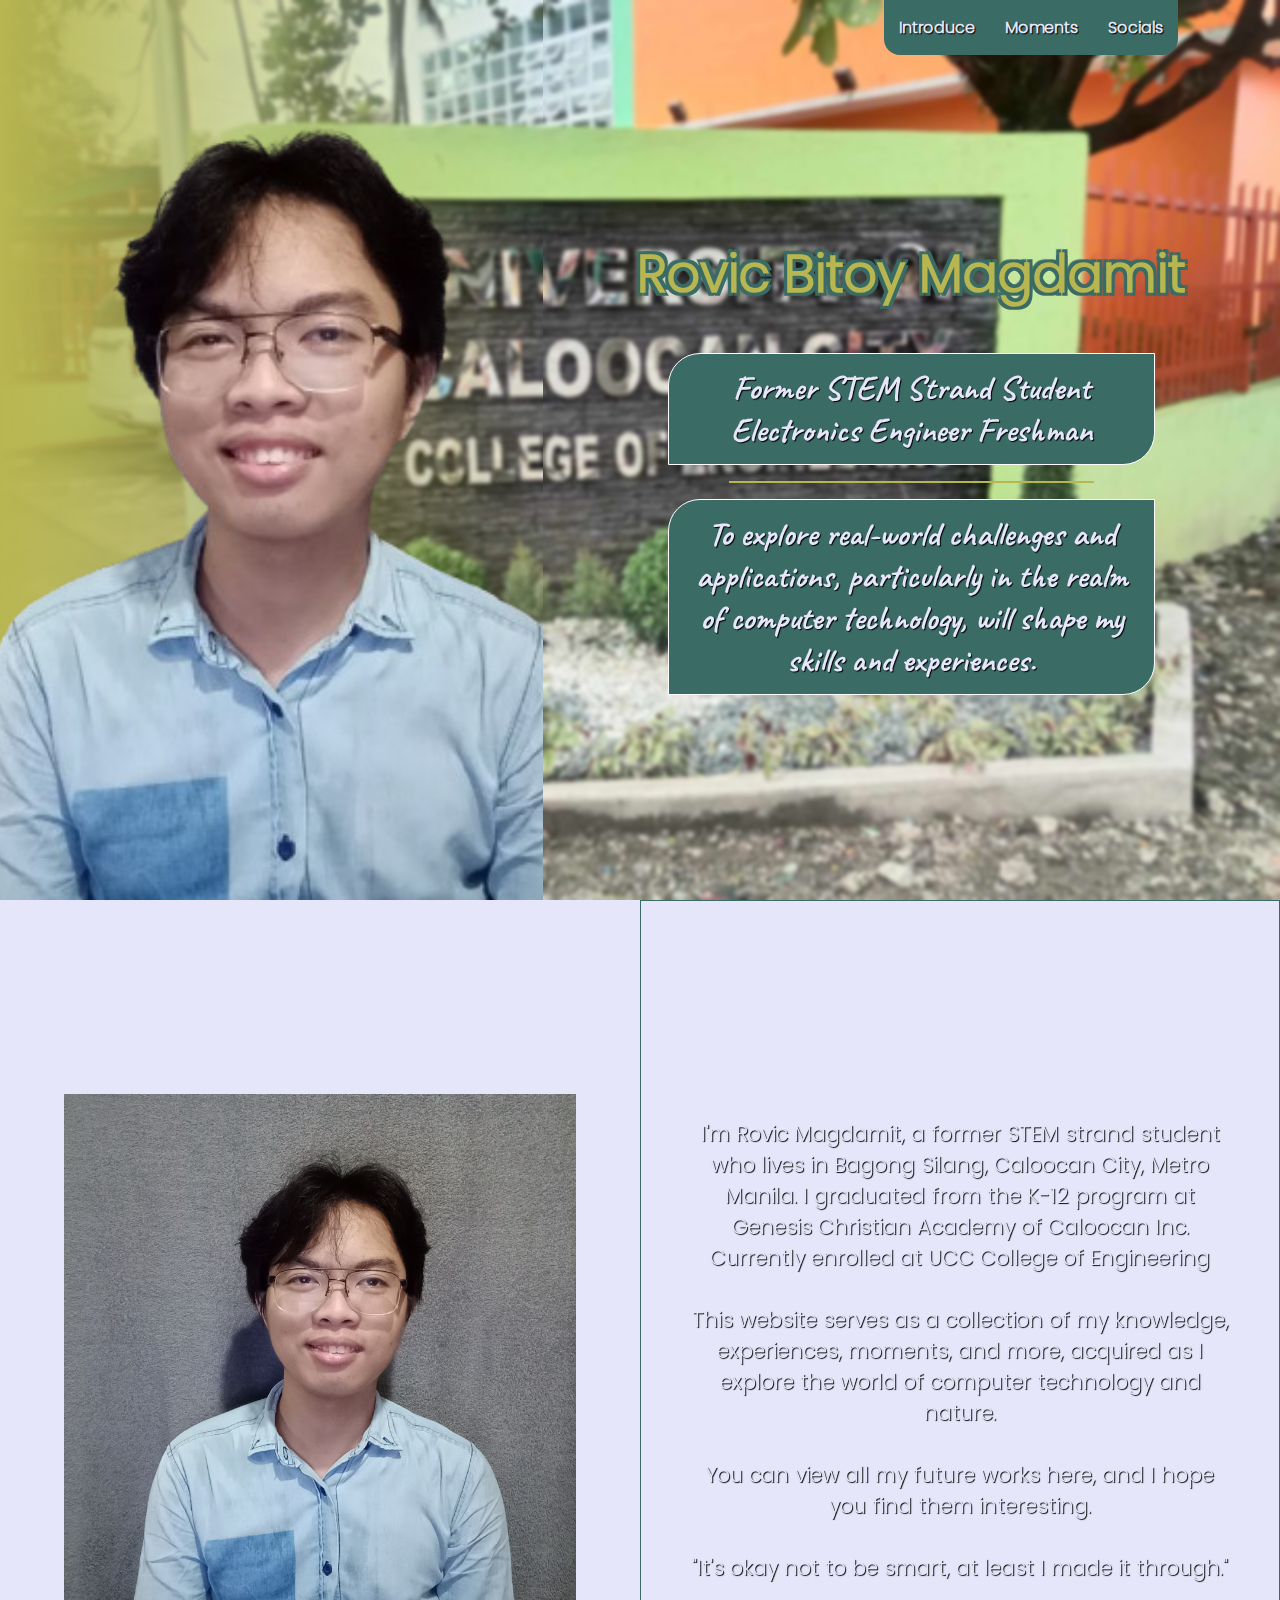
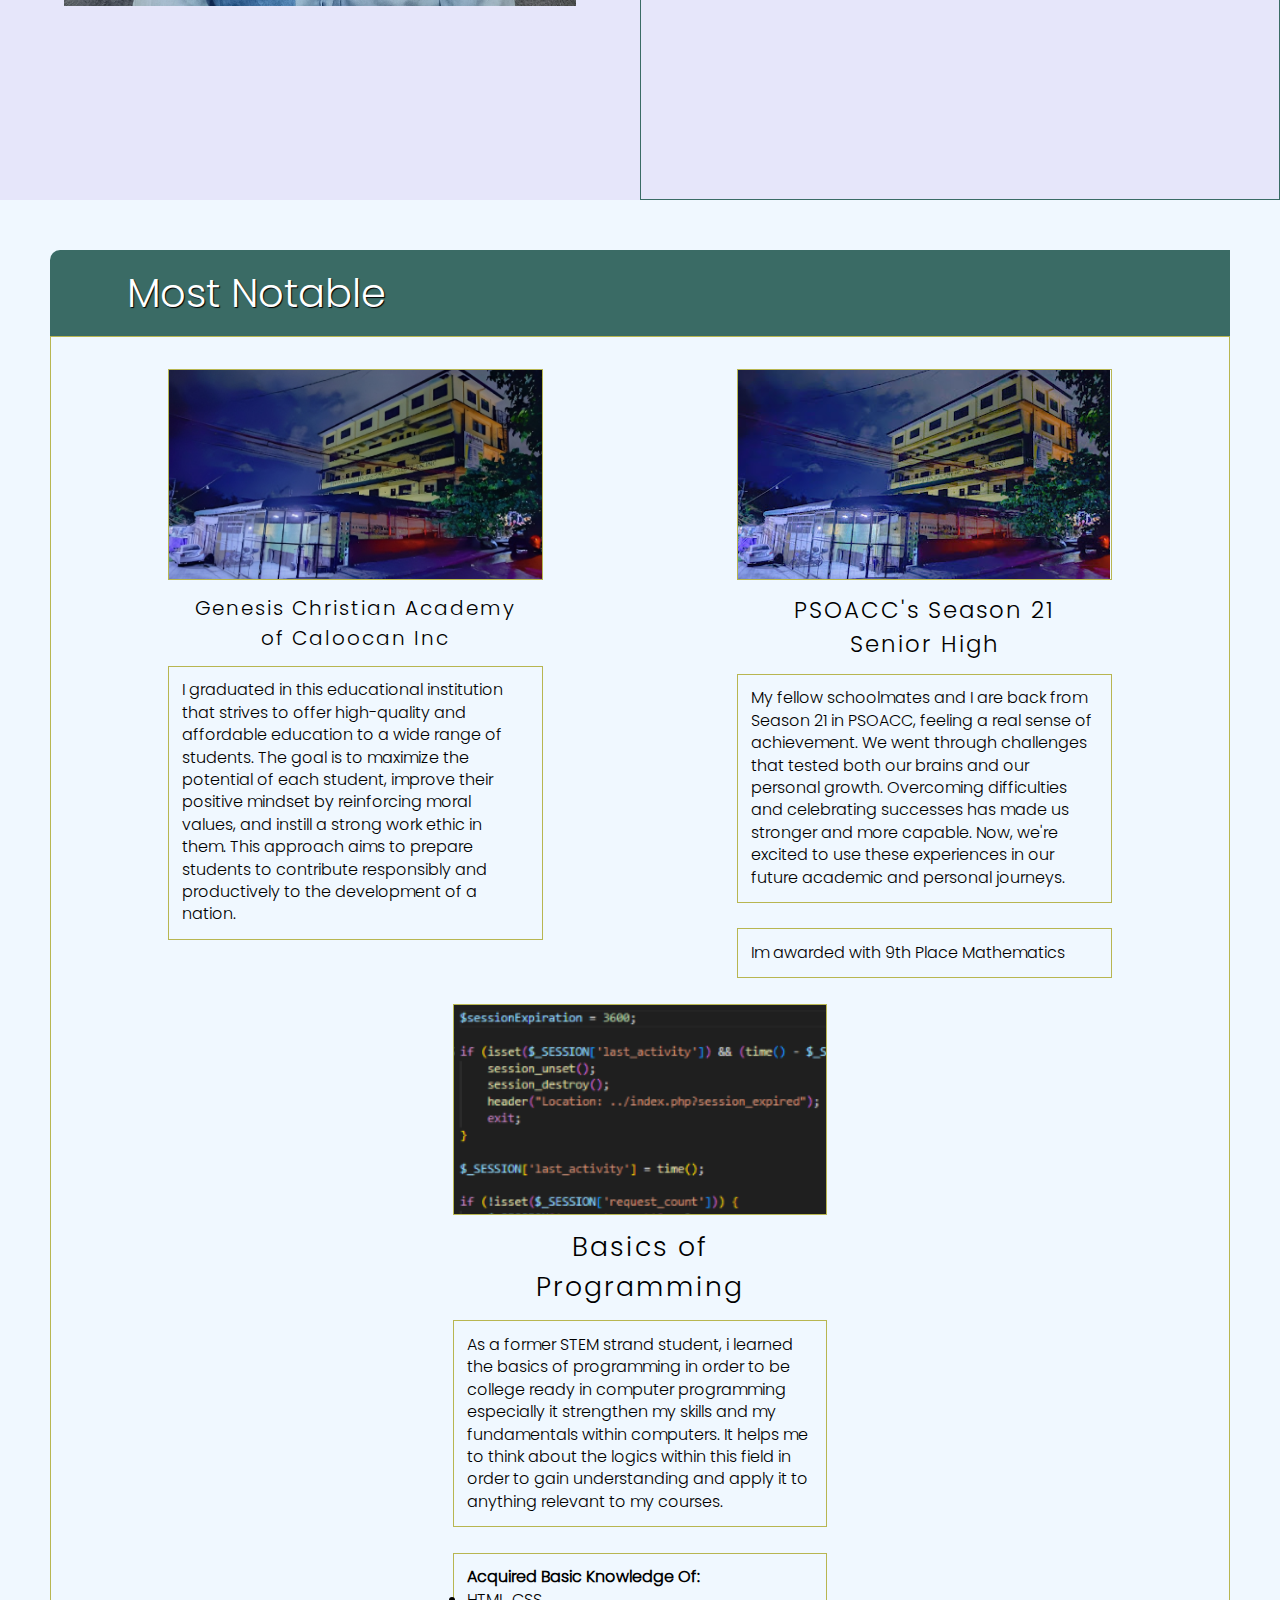
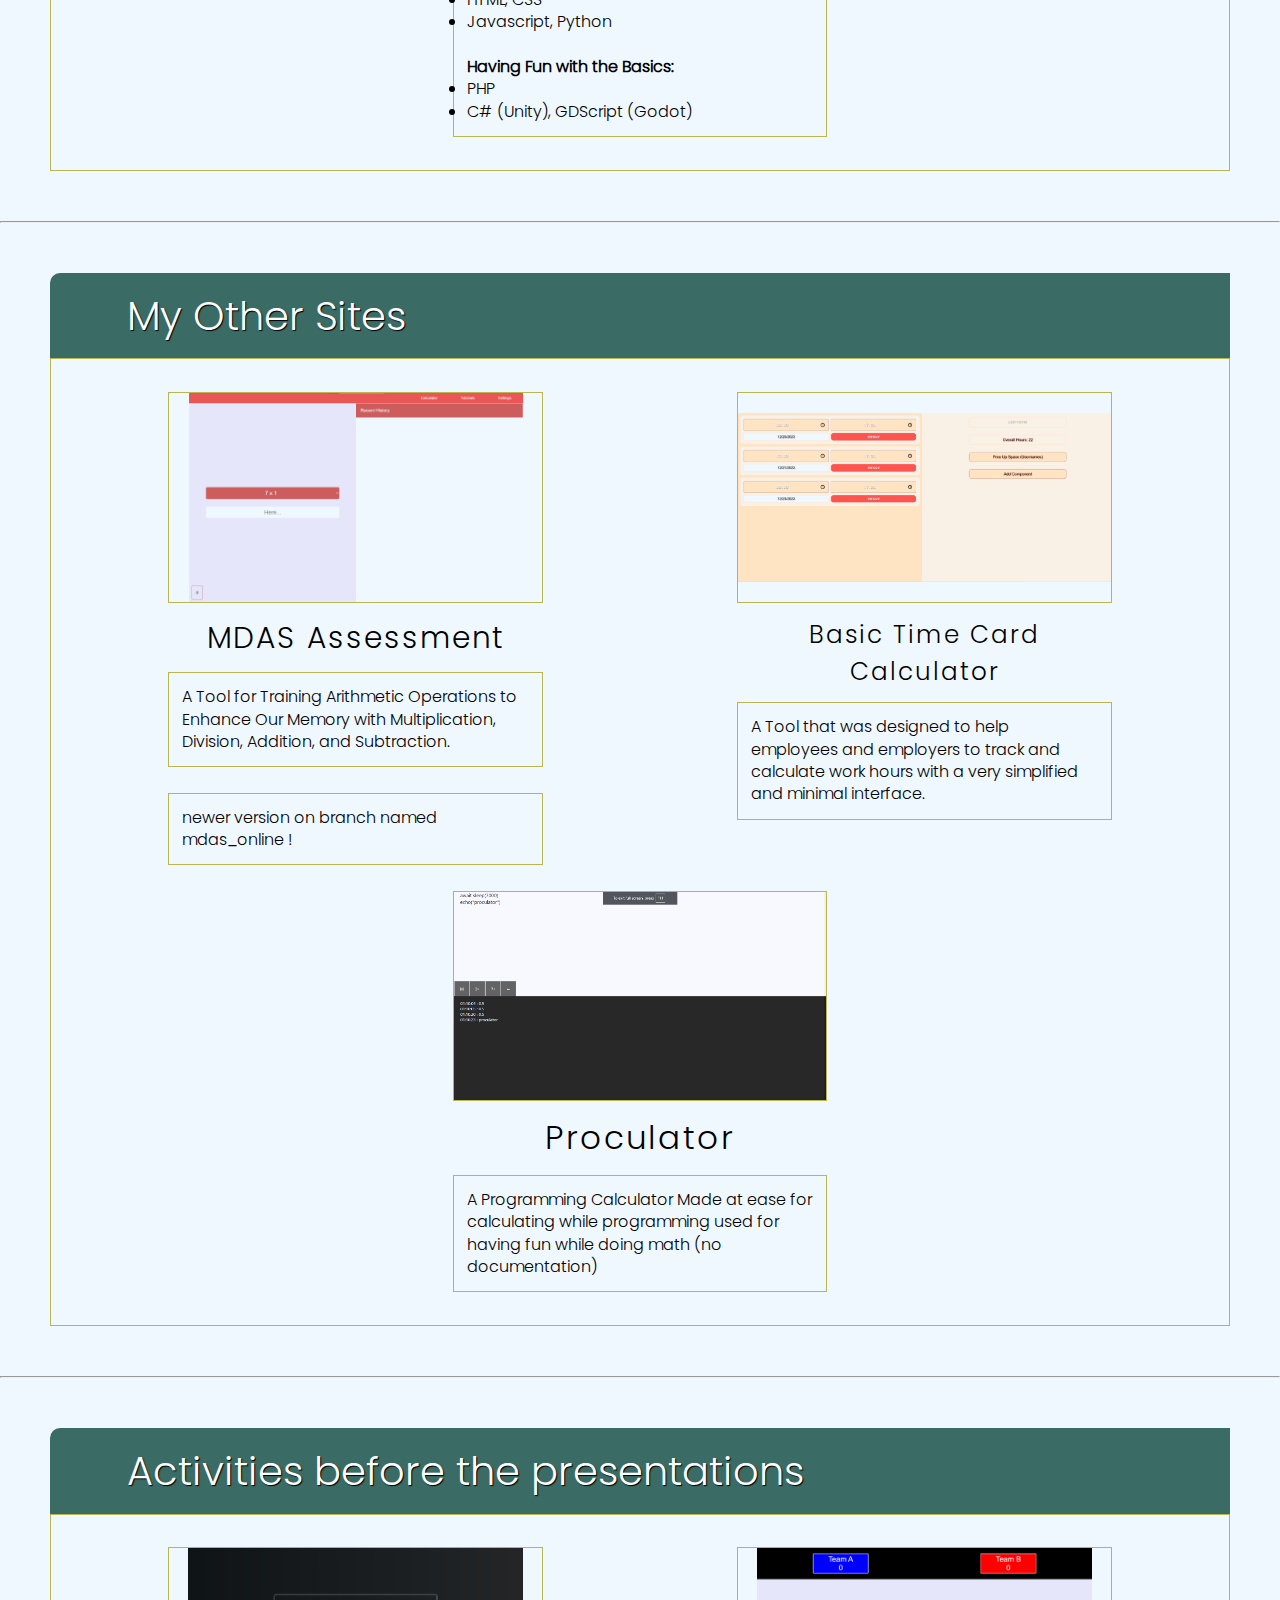
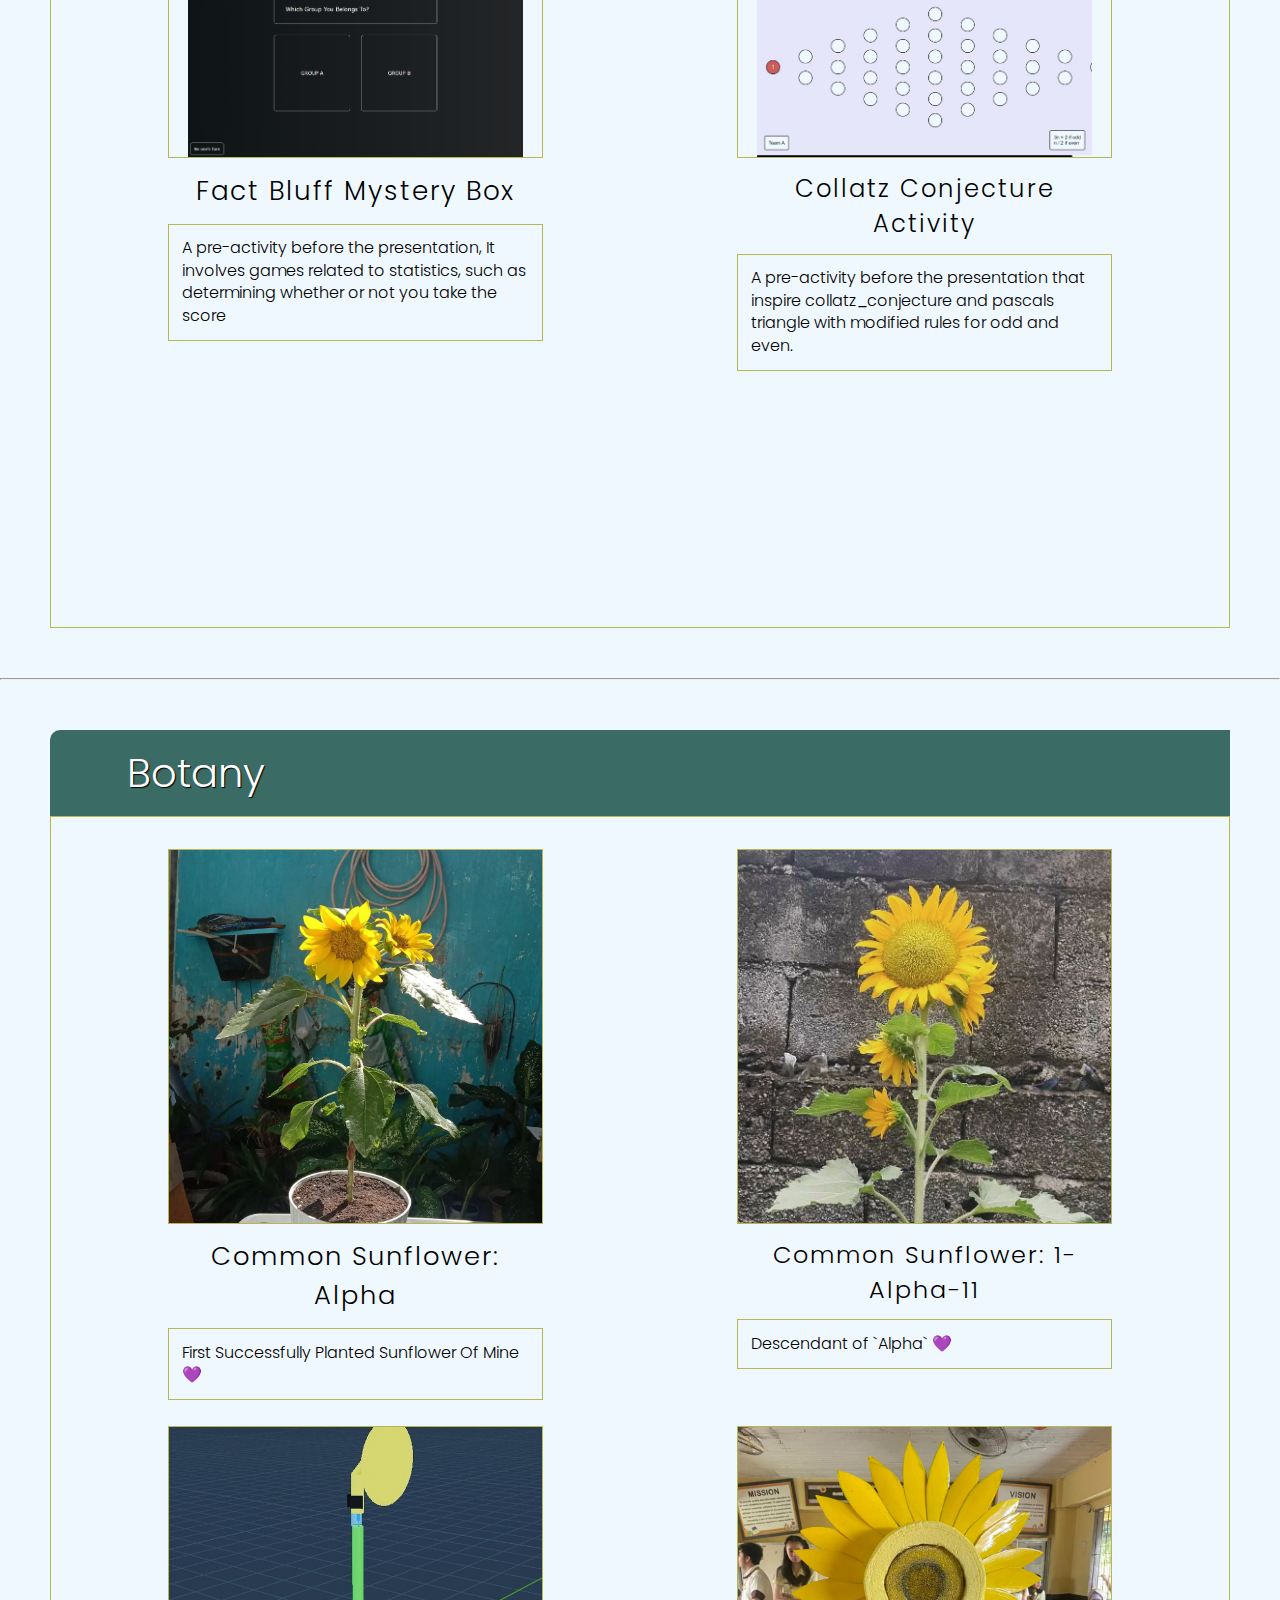
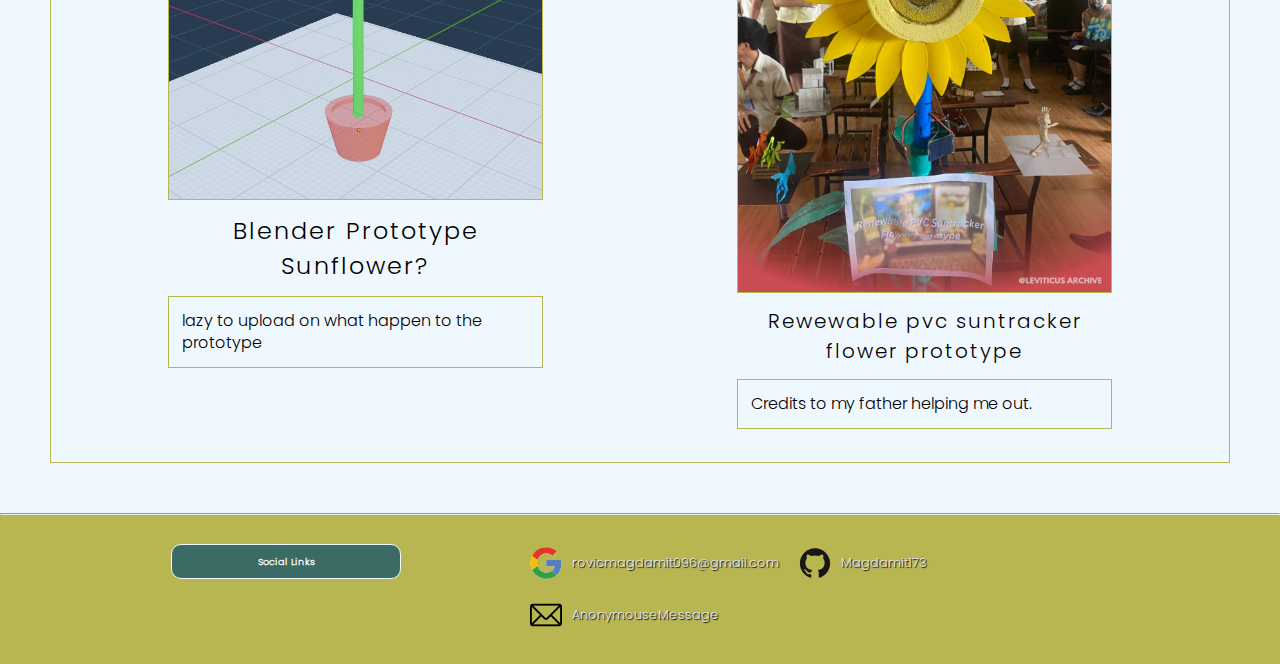
<file: index.html>
<!DOCTYPE html>
<html lang="en">
<head>
    <meta charset="UTF-8">
    <meta name="viewport" content="width=device-width, initial-scale=1.0">
    <title>BSECE Freshmen - Magdamit, Rovic B.</title>
    <link rel="stylesheet" href="assets/css/index.css">
    <script src="./assets/js/index.js" async defer></script>
    <script src="./assets/js/redirect.js" async defer></script>
    <link rel="icon" href="./assets/images/portrait/IMG_20241006_195605-removebg-preview.png">
</head>
<body>
    <nav class="nav">
        <!-- <div class="word_quote">
            Learn
        </div> -->
        <div class="href_layout">
            <a href="#state_purpose_wrapper">
                Introduce
            </a>
            <a href="#moments">
                Moments
            </a>
            <!-- <a href="#sites">
               Sites 
            </a>
            <a href="#botany">
                Botany
            </a> -->
            <a href="#socials">
                Socials
            </a>
        </div>
    </nav>
    <div class="cover_page bg_img_center" data-cover_page>
        <div class="left column bg_img_center">
            
        </div>
        <div class="right column">
            <div class="right_layout">
                <div class="strand_cover">
                    <!-- STEM strand Student -->
                    Rovic&nbsp;Bitoy&nbsp;Magdamit
                    <br>
                </div>
                <div class="objective_cover rotate">
                    Former STEM Strand Student 
                    <br>
                    Electronics Engineer Freshman
                </div>
                <hr style="width: 60%; margin: 1em auto; border: solid 1.5px#b8b651">
                <div class="objective_cover">
                    To explore real-world challenges and applications, particularly in the realm of computer technology, will shape my skills and experiences.
                </div>
            </div>
        </div>
    </div>
    <div class="purpose_page bg_img_center" data-purpose_page id="state_purpose_wrapper">
        <div class="left column half_column">
            <div class="portrait">
                <!-- Click To View -->
            </div>
        </div>
        <div class="right column half_column">
            <div class="state_purpose" id="state_purpose">
                I'm Rovic Magdamit, a former STEM strand student who lives in Bagong Silang, Caloocan City, Metro Manila. I graduated from the K-12 program at Genesis Christian Academy of Caloocan Inc. Currently enrolled at UCC College of Engineering
                <br><br>
                This website serves as a collection of my knowledge, experiences, moments, and more, acquired as I explore the world of computer technology  and nature.
                <br><br>
                You can view all my future works here, and I hope you find them interesting.
                <br><br>
                "It's okay not to be smart, at least I made it through."
            </div>
        </div>
    </div>
    <div class="collection_preview" data-collection_preview id="moments">
        <div class="context">
            Most Notable
        </div>
        <div class="container">
            <div class="card canhover" data-redirect="https://www.facebook.com/OfficialGCACI">
                <div class="thumbnail genesis_profile bg_img_center">

                </div>
                <div class="title" data-card_title> 
                    Genesis Christian Academy of Caloocan Inc
                </div>
                <div class="description">
                    <!-- To provide quality and affordable education to as many students as possible, to optimize each student's potential, enhance their constructive attitude via reinforcement of their moral sense, and ingrain in them a work ethic essential to become a part of a responsible and productive citizenry required in nation-building. -->
                    I graduated in this educational institution that strives to offer high-quality and affordable education to a wide range of students. The goal is to maximize the potential of each student, improve their positive mindset by reinforcing moral values, and instill a strong work ethic in them. This approach aims to prepare students to contribute responsibly and productively to the development of a nation.
                </div>
            </div>
            <div class="card">
                <video class="thumbnail" src="./assets/video/psoacc_seniorhigh_season21.mp4" data-auto_play poster="./assets/images/genesis_snow.jpg"  preload="none">

                </video>
                <div class="title" data-card_title> 
                    PSOACC's Season 21 <br> Senior High
                </div>
                <div class="description">
                    My fellow schoolmates and I are back from Season 21 in PSOACC, feeling a real sense of achievement. We went through challenges that tested both our brains and our personal growth. Overcoming difficulties and celebrating successes has made us stronger and more capable. Now, we're excited to use these experiences in our future academic and personal journeys.
                </div>
                <div class="description" style="border: 0;">

                </div>
                <div class="description">
                    Im awarded with 9th Place Mathematics 
                </div>
            </div>
            <div class="card">
                <div class="thumbnail programming_profile bg_img_center">
                    
                </div>
                <div class="title" data-card_title> 
                    Basics of Programming
                </div>
                <div class="description">
                    As a former STEM strand student, i learned the basics of programming in order to be college ready in computer programming  especially it strengthen my skills and my fundamentals within computers. It helps me to think about the logics within this field in order to gain understanding and apply it to anything relevant to my courses.
                
                </div>
                <div class="description" style="border: 0;">

                </div>
                <div class="description">
                    <h4>Acquired Basic Knowledge Of:</h4>
                    <li>
                        HTML, CSS
                    </li>
                    <li>
                        Javascript, Python
                    </li>

                    <br>
                    <h4>Having Fun with the Basics:</h4>
                    <li>
                        PHP
                    </li>
                    <li>
                        C# (Unity), GDScript (Godot)
                    </li>
                </div>
            </div>
        </div>
    </div>
    <hr style="background-color: rgb(84, 84, 158); height: 2px;">
    
    <div class="collection_preview" data-collection_preview id="sites">
        <div class="context">
            My Other Sites
        </div>
        <div class="container">
            <div class="card canhover" data-redirect="https://magdamit173.github.io/MDAS_Assessment/">
                <div class="thumbnail mdas_profile bg_img_center">

                </div>
                <div class="title" data-card_title> 
                    MDAS Assessment
                </div>
                <div class="description">
                    A Tool for Training Arithmetic Operations to Enhance Our Memory with Multiplication, Division, Addition, and Subtraction.
                </div>
                <div class="description" style="border: 0;">

                </div>
                <div class="description">
                    newer version on branch named mdas_online !
                </div>
            </div>
            <div class="card canhover" data-redirect="https://magdamit173.github.io/TimeCardCalculator/">
                <div class="thumbnail timecard_profile bg_img_center">
                    
                </div>
                <div class="title" data-card_title> 
                    Basic Time Card Calculator
                </div>
                <div class="description">
                    A Tool that was designed to help employees and employers to track and calculate work hours with a very simplified and minimal interface.
                </div>
            </div>
            <div class="card canhover" data-redirect="https://magdamit173.github.io/ProCulator/">
                <div class="thumbnail proculator_profile bg_img_center">
                    
                </div>
                <div class="title" data-card_title> 
                    Proculator
                </div>
                <div class="description">
                    A Programming Calculator Made at ease for calculating while programming used for having fun while doing math (no documentation)
                </div>
            </div>
        </div>
    </div>
    <hr style="background-color: rgb(84, 84, 158); height: 2px;">
    <div class="collection_preview" data-collection_preview>
        <div class="context">
            Activities before the presentations
        </div>
        <div class="container">
            <div class="card canhover" data-redirect="https://magdamit173.github.io/Fact_Bluff_Mystery_Box/">
                <div class="thumbnail factbluff_profile bg_img_center">

                </div>
                <div class="title" data-card_title> 
                    Fact Bluff Mystery Box
                </div>
                <div class="description">
                    A pre-activity before the presentation, It involves games related to statistics, such as determining whether or not you take the score
                </div>
            </div>
            <div class="card canhover" data-redirect="https://magdamit173.github.io/Collatz_Conjecture_Activity/">
                <div class="thumbnail collatz_profile bg_img_center">
                    
                </div>
                <div class="title" data-card_title> 
                    Collatz Conjecture Activity
                </div>
                <div class="description">
                    A pre-activity before the presentation that inspire collatz_conjecture and pascals triangle with modified rules for odd and even.
                </div>
            </div>
        </div>
    </div>
    <hr style="background-color: rgb(84, 84, 158); height: 2px;">
    <div class="collection_preview" data-collection_preview id="botany">
        <div class="context">
            Botany
        </div>
        <div class="container">
            <div class="card" >
                <img class="imagelayout bg_img_center" src="./assets/images/sunflower/420474656_1101698934481708_6996160156891372805_n.webp" alt="">
                <div class="title" data-card_title> 
                    Common Sunflower: Alpha
                </div>
                <div class="description">
                    First Successfully Planted Sunflower Of Mine💜
                </div>
            </div>
            <div class="card" >
                <img class="imagelayout bg_img_center" src="./assets/images/sunflower/451745865_1905147736581499_4976029881865606150_n.webp" alt=""> <div class="title" data-card_title> 
                    Common Sunflower: 1-Alpha-11
                </div>
                <div class="description">
                    Descendant of `Alpha` 💜
                </div>
            </div>
            <div class="card" >
                <img class="imagelayout bg_img_center" src="./assets/images/sunflower/431902468_444198714597128_4033207545737821306_n.jpg" alt=""> <div class="title" data-card_title> 
                    Blender Prototype Sunflower?
                </div>
                <div class="description">
                    lazy to upload on what happen to the prototype
                </div>
            </div>
            <div class="card canhover" data-redirect="https://www.facebook.com/photo.php?fbid=122185476200003171&set=pb.61550095155875.-2207520000&type=3" >
                <img class="imagelayout bg_img_center" src="./assets/images/sunflower/renewable_pvc_suntracker_flower_prototype_jpg.jpg" alt=""> <div class="title" data-card_title> 
                    Rewewable pvc suntracker flower prototype
                </div>
                <div class="description">
                    Credits to my father helping me out.
                </div>
            </div>
            <!-- <div class="card">
                <div class="description" >
                    These sunflower names are just my way of naming them.
                </div>
            </div> -->
        </div>
    </div>
    <hr style="background-color: black; height: 2px;"> 
    <footer class="footer">
        <header class="strand_tag">
            Social Links
        </header>
        <div class="socials_links" id="socials">
            <div class="social_div">
                <a class="icon_cover" href="mailto: rovicmagdamit096@gmail.com">
                    <img class="icon" src="assets/icons/google-original.svg"/>
                    rovicmagdamit096@gmail.com
                </a>
                <a class="icon_cover" href="https://github.com/Magdamit173" target="_blank">
                    <img class="icon" src="assets/icons/github-original.svg"/>
                    Magdamit173
                </a>
                <a class="icon_cover" href="" target="_blank">
                    <img class="icon" src="assets/icons/email.png"/>
                    AnonymouseMessage
                </a>
            </div>
        </div>
    </footer>
</body>
</html>
</file>
<file: assets/css/index.css>
@font-face {
    font-family: "Caveat";
    src: url("../fonts/Caveat/Caveat-VariableFont_wght.ttf");
}

@font-face {
    font-family: "Poppins";
    src: url("../fonts/Poppins/Poppins-Light.ttf");
}


* {
    scroll-behavior: smooth;
    padding: 0;
    margin: 0;
    box-sizing: border-box;
    font-family: "Poppins";
    /* transition: all .3s ease; */
    transition: background-position 1s ease;
}

*::selection {
    background-color: #b8b651;
    color: lavender;
}

*::-webkit-scrollbar {
    width: 10px;
    background-color: lavender;
}

*::-webkit-scrollbar-thumb {
    border-radius: 10px;
    border: solid 1px white;
    background-color: #b8b651;
}

*::-webkit-scrollbar-track {
    background-color: lavender;
}

body {
    background-color: lavender;

    display: block;
}

a {
    color: lavender;
    text-decoration: none;
}

a:hover {
    color: white;
}

.nav {
    position: fixed;
    top: 0;
    z-index: 10;

    display: flex;
    justify-content: right;
    align-items: center;

    width: 100vw;
    padding: 0 8vw;

    color: white;
    background-color: transparent;
    /* backdrop-filter: blur(5px); */
}

.word_quote {
    display: block;
    background-color: #b8b651;
    text-shadow: 1px 1px 1px black;

    padding: clamp(10px, 2vw, 15px) 30px;
}

.nav>.href_layout {
    display: flex;
    justify-content: center;
    align-items: center;
    border-radius: 0 0 1rem 1rem;

    overflow: hidden;
}

.nav>.href_layout>* {
    transition-duration: .2s;
    transition-property: padding, background-color, color;

    display: block;
    background-color: #3a6b65;
    /* rgb(44, 41, 41) */
    color: lavender;
    font-weight: 700;
    text-shadow: 1px 1px 1px black;

    padding: clamp(10px, 2vw, 15px);
    text-decoration: none;
}

.nav>.href_layout>a:hover {
    padding-left: 2rem;
    padding-right: 2rem;

    background-color: aliceblue;
    color: black;
}


.cover_page {
    display: flex;
    justify-content: center;
    align-items: center;

    height: 100vh;

    background-image: url("../images/school/coeng.jpg");
    background-repeat: no-repeat;
}

.cover_page>.column:nth-child(1) {
    background-color: transparent;
    flex-basis: 55%;

    background-image: url("../images/portrait/IMG_20241006_195605-removebg-preview.png"), linear-gradient(to right, #b8b651, rgba(255, 255, 255, 0));
    /* rgb(84, 84, 158) */

    backdrop-filter: blur(2px);
}

.cover_page>.column:nth-child(2) {
    flex-basis: 45%;
    backdrop-filter: blur(2px);
}

.cover_page>.column {
    display: block;
    background-color: transparent;
    height: 100vh;
}

.cover_page>.right {
    display: flex;
    justify-content: center;
    align-items: center;
}

.cover_page>.right>.right_layout {
    display: block;

    margin: 5vw;
}

.strand_cover {
    display: flex;
    justify-content: center;
    align-items: center;
    flex-direction: column;

    text-align: center;
    padding: clamp(10px, 3vw, 30px);
    margin: 10px 0;
    font-size: calc(clamp(1.5em, 2.5em, 5vw) * 1.3);
    text-transform: capitalize;
    font-family: "Poppins";
    /* background-color: rgba(240, 248, 255, 0.5); */

    /* background-color: rgb(84, 84, 158); */
    border-radius: 1rem;
    color: #b8b651;
    font-weight: 700;
    
    /* text-shadow: 3px 3px 2px #b8b651; */
    text-shadow: -3px -3px 1px #3a6b65, 3px -3px 0 #3a6b65, -3px 3px 0 #3a6b65, 3px 3px 0 #3a6b65;
}

.strand_tag {
    display: flex;
    justify-content: center;
    align-items: center;

    height: fit-content;
    width: fit-content;
    transition-duration: .2s;
    transition-property: padding, font-size, border-radius, transform;
    transition-timing-function: cubic-bezier(0.175, 0.885, 0.32, 1.275);

    background-color: #3a6b65;
    font-weight: 700;
    color: white;
    border-radius: 10px;
    padding: .6rem;
    border: solid 1px aliceblue;
    font-size: .6em;
    margin: 1em;
}

.strand_tag:hover {
    padding: .5rem 2rem;
    font-size: .65em;
    transition-delay: .1s;
    /* border-radius: 0; */
}

.objective_cover {
    border: solid 1px white;
    color: lavender;
    font-weight: 700;
    /* text-shadow: 3px 3px 3px black; */
    padding: clamp(10px, 1vw, 20px);
    text-align: center;
    margin: 10px auto;
    font-size: calc(clamp(1em, 1.5em, 3vw) * 1.4);
    width: 80%;
    font-family: "Caveat";

    background-color: #3a6b65;
    font-weight: 700;
    border-radius: 2rem 0 2rem 0;
    /* border-radius: 1rem; */
    text-shadow: 1px 1px 1px black;
    transition: all .1s linear .1s;
}

.rotate:hover { 
    background-color: #b8b651;
}

.purpose_page {
    display: flex;
    justify-content: center;
    align-items: center;
    flex-wrap: wrap;

    /* height: 100vh; */
    min-height: 100vh;

    /* backdrop-filter: blur(5px); */
    background-image: url("../images/code-snapshots/Screenshot\ 2023-11-27\ 232106.png");
    background-attachment: fixed;
}

.purpose_page>.column {
    background-color: transparent;
    min-width: 500px;
    max-width: 50%;
}

.purpose_page>.column:nth-child(1) {
    background-color: lavender;
    display: flex;
    justify-content: center;
    align-items: center;
}

.purpose_page>.column:nth-child(1)>.portrait {
    display: flex;
    justify-content: center;
    align-items: center;
    transition: ease all 2s;
    

    background-image: url("../images/screenshow/IMG_20241006_195600.jpg");
    background-repeat: no-repeat;
    background-size: cover;
    background-position: center;
    object-fit: contain;


    width: 80%;
    aspect-ratio: 1/1;

    border: solid 0px;
}

.purpose_page>.column:nth-child(2) {
    display: flex;
    justify-content: center;
    align-items: center;

}

.purpose_page>.column:nth-child(2)>.state_purpose {
    display: flex;
    justify-content: center;
    align-items: center;

    border: solid 1px #3a6b65;
    color: lavender;
    text-shadow: 1px 1px 1px black;
    padding: clamp(50px, 10vw, 10px);
    text-align: center;
    /* margin: 10px 0 ; */
    min-height: 100%;
    font-size: clamp(1em, 1.3em, 3vw);

    backdrop-filter: blur(10px);
}

.collection_preview {
    display: flex;
    justify-content: center;
    align-items: stretch;
    flex-direction: column;

    min-height: 100vh;
    width: 100vw;
    max-width: 100%;
    padding: clamp(50px, 10vw, 10px);


    background-color: aliceblue;
}

.collection_preview>.container {
    display: flex;
    justify-content: space-around;
    align-items: start;
    flex-wrap: wrap;

    flex-grow: 1;

    border: solid 1px #b8b651;
    padding: 20px;
    /* min-width: 300px; */

}

.card {
    /* display: flex;
    justify-content: center;
    align-items: center;
    flex-direction: column; */
    /* display: grid; */


    /* border: solid 1px purple; */
    max-width: 400px;
    width: 100%;
    padding: clamp(10px, 1vw, 20px);
}


.card>.thumbnail {
    display: flex;
    justify-content: center;
    align-items: center;

    aspect-ratio: 16/9;
    border: solid 1px #b8b651;
    width: 100%;
    flex-shrink: 0;
    object-fit: cover;
}

.imagelayout {
    display: flex;
    justify-content: center;
    align-items: center;

    border: solid 1px #b8b651;
    width: 100%;
    flex-shrink: 0;
    object-fit: cover;
}

.card>.title {
    width: 100%;
    font-size: clamp(1.2em, 1.7em, 3vw);
    text-align: center;
    padding: clamp(10px, 1vw, 20px);
    font-size: large;
    letter-spacing: 2px;

    /* border: solid 1px black; */

}

.card>.description {
    width: 100%;
    font-size: clamp(1em, 1.5em, 1.2vw);
    padding: clamp(10px, 1vw, 20px);
    flex-grow: 1;
    line-height: 1.4em;

    border: solid 1px #b8b651;
}


.collection_preview>.context {
    text-indent: clamp(1.5em, 2.5em, 5vw);
    font-size: clamp(1.5em, 2.5em, 5vw);
    padding: clamp(10px, 1vw, 20px);
    border-radius: 10px 0 0 0;
    background-color: #3a6b65;
    /* rgba(165, 42, 42, 0.43) */
    color: white;
    text-shadow: 1px 1px 1px black;
}

.footer {
    display: flex;
    justify-content: space-evenly;
    align-items: start;
    padding: 20px 5vw;
    gap: 10px;

    background-color: #b8b651;
    color: aliceblue;
}

.footer > * {
    display: flex;
    justify-content: center;
    align-items: center;
    flex-direction: column;
    flex-basis: 50%;

    /* border: solid 1px black; */
}

.footer > .strand_tag {
    flex-basis: 20%;
}

.footer > .socials_links {
    font-size: .8em;
    margin: 1em;
}

.footer > .socials_links > .social_div {
    display: flex;
    flex-wrap: wrap;
    gap: 20px;
}

.footer > .socials_links > .social_div > .icon_cover {
    display: flex;
    justify-content: start;
    align-items: center;
    flex-direction: row;
    gap: 10px;
    text-shadow: 1px 1px 1px black;

    min-width: 130px;

    transition-duration: .2s;
    transition-property: text-shadow, font-size, color;
}
.footer > .socials_links > .social_div > .icon_cover:hover {
    color: white;
    font-size: 1.1em;
    text-shadow: 1px 1px 1px black;
}
.footer > .socials_links > .social_div > .icon_cover > .icon {
    height: 2.5em;
}


.genesis_profile {
    background-image: url("../images/school/genesis_snow_enhance.png");
}

.factbluff_profile {
    background-image: url("../images/site-preview/factbluff.png");
    background-size: contain !important;
    background-repeat: no-repeat;
}
.collatz_profile {
    background-image: url("../images/site-preview/collatz.png");
    background-size: contain !important;
    background-repeat: no-repeat;
}

.mdas_profile {
    background-image: url('../images/site-preview/MDAS_Assessment.png');
    background-size: contain !important;
    background-repeat: no-repeat;
}

.timecard_profile {
    background-image: url("../images/site-preview/timecard.png");
    background-size: contain !important;
    background-repeat: no-repeat;
}

.programming_profile {
    background-image: url("../images/code-snapshots/Screenshot\ 2023-11-27\ 232106.png");
}

.proculator_profile {
    background-image: url("../images/site-preview/proculator.png");
}

.bg_img_center {
    background-size: cover;
    /* background-repeat: no-repeat; */
    background-position: center;
}

.half_column {
    display: block;
    height: 100vh;
    width: 50vw;
}


@media screen and (max-width: 1016px) {

    /* cover_page */
    .cover_page>.column:nth-child(1) {
        display: none;
        width: 0;
        flex-basis: 0;
    }

    .cover_page>.column:nth-child(2) {
        flex-basis: 100%;
        background-image: linear-gradient(to right, rgb(71, 211, 188), rgba(255, 255, 255, 0));
    }

    .purpose_page>.column {
        min-width: 90%;
    }

    /* frame */
    .purpose_page>.column:nth-child(1) {
        aspect-ratio: 1/1;
        background-color: aliceblue;
        height: auto;
        border-radius: 50%;
        min-width: clamp(10px, 10vw, 50px);
        transform: translateY(100px);
        z-index: 1;
    }

    /* portrait */
    .purpose_page>.column:nth-child(1)>.portrait {
        border-radius: 50%;
        width: 95%;
    }

    .purpose_page>.column:nth-child(2) {
        height: auto;
        margin: 0;
        padding: 0;
    }

    .purpose_page>.column:nth-child(2)>.state_purpose {
        height: auto;
        padding-top: 120px;
        min-height: auto;
        max-height: auto;
        margin: auto;
        margin-bottom: 100px;
    }

    .footer > .socials_links > .social_div {
        gap: 5px;
    }

    .state_purpose {
        border-radius: 50px 0 50px 0;
    }
}

.canhover {
    transform: scale(1);
    transition: all 0.2s ease;
}

.canhover:hover {
    transform: scale(1.1);
}
</file>
